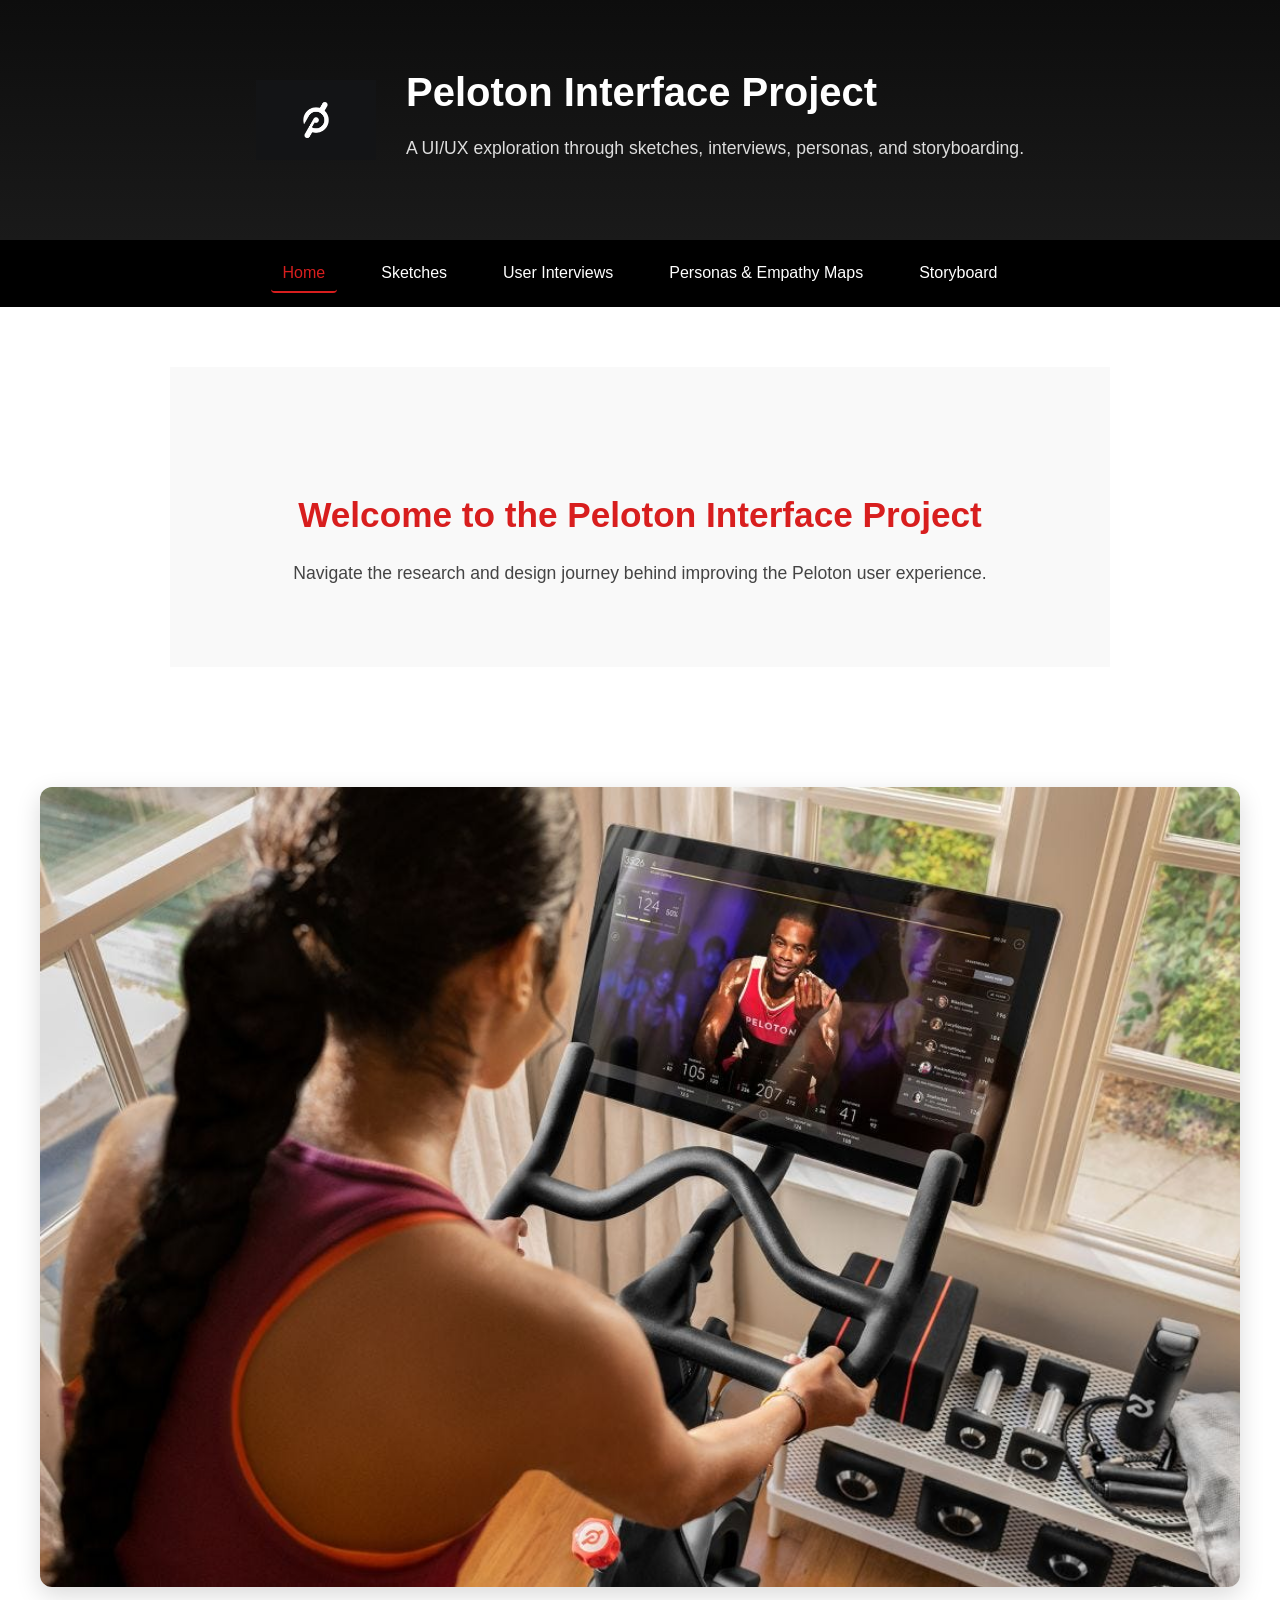
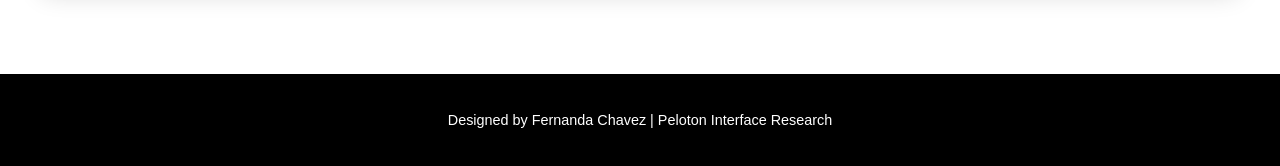
<file: index.html>
<!DOCTYPE html>
<html lang="en">
<head>
  <meta charset="UTF-8">
  <meta name="viewport" content="width=device-width, initial-scale=1.0">
  <title>Peloton Interface Project</title>
  <link rel="stylesheet" href="styles.css">
  <link href="https://fonts.googleapis.com/css2?family=Inter:wght@400;600&family=Playfair+Display:wght@600&display=swap" rel="stylesheet">
</head>
<body>
    <header class="hero-header">
        <div class="hero-content">
          <img src="images/peloton_logo.jpg" alt="Peloton logo" class="hero-logo">
          <div class="hero-text">
            <h1>Peloton Interface Project</h1>
            <p>A UI/UX exploration through sketches, interviews, personas, and storyboarding.</p>
          </div>
        </div>
      </header>
      

  <nav>
    <a href="index.html" class="active">Home</a>
    <a href="sketches.html">Sketches</a>
    <a href="interviews.html">User Interviews</a>
    <a href="personas.html">Personas & Empathy Maps</a>
    <a href="storyboard.html">Storyboard</a>
  </nav>

  <main>
    <section class="intro-section">
        <h2>Welcome to the Peloton Interface Project</h2>
        <p class="lead">
          Navigate the research and design journey behind improving the Peloton user experience.
        </p>
      </section>
  </main>

  <section class="ride-image">
    <img src="images/ride.jpg" alt="Peloton rider in a workout class">
  </section>
  

  <footer>
    <p>Designed by Fernanda Chavez | Peloton Interface Research</p>
  </footer>
</body>
</html>
</file>
<file: styles.css>
/* Import Google Fonts */
@import url('https://fonts.googleapis.com/css2?family=Inter:wght@400;600&family=Playfair+Display:wght@600&display=swap');

:root {
  --hot-pink: #d81e1e;
  --black: #000;
  --white: #fff;
  --text: #333;
}

body {
  font-family: 'Helvetica Neue', Arial, sans-serif;
  margin: 0;
  padding: 0;
  background-color: var(--white);
  color: var(--text);
  line-height: 1.6;
}

header {
  background-color: var(--black);
  color: var(--white);
  padding: 60px 20px;
  text-align: center;
}

header h1 {
  font-family: 'Helvetica Neue', serif;
  font-size: 2.8em;
  margin: 0;
}

header p {
  font-size: 1.2em;
  margin-top: 10px;
}

nav {
  background-color: var(--black);
  display: flex;
  justify-content: center;
  gap: 2rem;
  padding: 14px 0;
}

nav a {
  color: var(--white);
  text-decoration: none;
  font-weight: 500;
  padding: 6px 12px;
  border-radius: 4px;
  transition: color 0.3s ease, border-bottom 0.3s ease;
}

nav a:hover,
nav a.active {
  color: var(--hot-pink);
  border-bottom: 2px solid var(--hot-pink);
}

main {
  max-width: 1000px;
  margin: 0 auto;
  padding: 60px 20px;
}

h2 {
  font-family: 'Helvetica Neue', serif;
  color: var(--hot-pink);
  font-size: 2em;
  text-align: center;
  margin-bottom: 32px;
}

.tab-buttons {
  display: flex;
  justify-content: center;
  gap: 10px;
  margin-bottom: 40px;
  flex-wrap: wrap;
}

.tab-buttons button {
  background-color: var(--black);
  color: var(--white);
  border: none;
  padding: 10px 20px;
  border-radius: 8px;
  cursor: pointer;
  font-size: 1em;
  font-weight: 500;
  transition: background-color 0.3s, transform 0.2s;
}

.tab-buttons button:hover {
  background-color: var(--hot-pink);
  transform: translateY(-2px);
}

.active-tab {
  background-color: var(--hot-pink) !important;
  color: var(--white);
}

.interview-container {
  display: flex;
  flex-wrap: wrap;
  justify-content: space-between;
  gap: 30px;
  padding: 40px 0;
  border-bottom: 1px solid #eee;
}

.interview-text {
  flex: 1 1 55%;
  min-width: 280px;
}

.interview-image {
  flex: 1 1 40%;
  text-align: center;
}

.interview-image img {
  max-width: 100%;
  border-radius: 10px;
  box-shadow: 0 4px 12px rgba(0, 0, 0, 0.08);
  transition: transform 0.3s ease, box-shadow 0.3s ease;
}

.interview-image img:hover {
  transform: translateY(-4px);
  box-shadow: 0 8px 20px rgba(0, 0, 0, 0.15);
}

h3, h4 {
  font-family: 'Helvetica Neue', serif;
  color: var(--text);
}

h3 {
  font-size: 1.6em;
  margin-top: 0;
}

h4 {
  font-size: 1.2em;
  margin: 20px 0 10px;
  color: #555;
}

ul {
  padding-left: 20px;
  margin-bottom: 20px;
}

footer {
  background-color: var(--black);
  color: var(--white);
  padding: 20px;
  text-align: center;
  font-size: 0.9em;
  margin-top: 80px;
}

@media screen and (max-width: 768px) {
  .interview-container {
    flex-direction: column;
  }
  .interview-image img {
    max-width: 90%;
    margin: 0 auto;
  }
}

/* Hero Header Section */
.hero-header {
    background: linear-gradient(to bottom, #0d0d0d 0%, #1a1a1a 100%);
    padding: 60px 20px;
    color: white;
    text-align: left;
    animation: fadeSlideIn 1s ease;
  }
  
  .hero-content {
    display: flex;
    align-items: center;
    justify-content: center;
    max-width: 1200px;
    margin: 0 auto;
    gap: 30px;
    flex-wrap: wrap;
  }
  
  .hero-logo {
    width: 120px;
    height: auto;
    object-fit: contain;
    transition: transform 0.3s ease;
  }
  
  
  
  .hero-logo:hover {
    transform: scale(1.05);
  }
  
  .hero-text h1 {
    font-family: 'Helvetica Neue', Arial, serif;
    font-size: 2.5rem;
    margin: 0;
    color: #ffffff;
  }
  
  .hero-text p {
    font-size: 1.1rem;
    color: #dddddd;
    margin-top: 10px;
  }
  
  /* Animate entrance */
  @keyframes fadeSlideIn {
    from {
      opacity: 0;
      transform: translateY(-10px);
    }
    to {
      opacity: 1;
      transform: translateY(0);
    }
  }
  
  /* Intro Section Styling */
.intro-section {
    background-color: #f9f9f9;
    padding: 80px 20px;
    text-align: center;
    animation: fadeIn 1s ease-in-out;
  }
  
  .intro-section h2 {
    font-family: 'Helvetica Neue', Arial, serif;
    font-size: 2.2rem;
    color: #d81e1e; /* hot pink */
    margin-bottom: 15px;
  }
  
  .intro-section .lead {
    max-width: 700px;
    margin: 0 auto;
    font-size: 1.1rem;
    color: #444;
    line-height: 1.6;
  }
  
  @keyframes fadeIn {
    from { opacity: 0; }
    to { opacity: 1; }
  }
  
  .ride-image {
    max-width: 1200px;
    margin: 60px auto;
    padding: 0 20px;
  }
  
  .ride-image img {
    width: 100%;
    height: auto;
    border-radius: 12px;
    box-shadow: 0 8px 24px rgba(0, 0, 0, 0.15);
    animation: fadeInUp 0.8s ease;
  }
  
  @keyframes fadeInUp {
    from {
      opacity: 0;
      transform: translateY(15px);
    }
    to {
      opacity: 1;
      transform: translateY(0);
    }
  }

  .persona-img {
    display: block;
    max-width: 600px;
    width: 100%;
    height: auto;
    margin: 20px auto;
    border-radius: 12px;
    box-shadow: 0 6px 18px rgba(0, 0, 0, 0.08);
  }
  
  .persona-block {
    max-width: 700px;
    margin: 60px auto;
    text-align: center;
  }
  
  .persona-block h3 {
    font-size: 1.6rem;
    margin-bottom: 12px;
    color: #222;
  }
  
  .persona-img {
    width: 100%;
    max-width: 100%;
    height: auto;
    border-radius: 12px;
    box-shadow: 0 6px 18px rgba(0, 0, 0, 0.08);
    margin-bottom: 16px;
  }
  
  .persona-caption {
    font-size: 1rem;
    color: #444;
    margin-top: 0;
    line-height: 1.5;
  }

  .storyboard-img {
    width: 100%;
    max-width: 100%;
    height: auto;
    border-radius: 10px;
    box-shadow: 0 6px 20px rgba(0, 0, 0, 0.08);
    margin-bottom: 12px;
  }
  
  section {
    padding: 40px 20px;
    max-width: 900px;
    margin: 0 auto;
    text-align: center;
  }
  
  .sketch-img {
    width: 100%;
    max-width: 700px;
    height: auto;
    margin: 20px auto;
    display: block;
    border-radius: 10px;
    box-shadow: 0 6px 18px rgba(0, 0, 0, 0.08);
  }
  
  section h2, section h3 {
    color: #d81e1e;
    margin-top: 40px;
  }
  
  section p {
    font-size: 1.1rem;
    color: #444;
    line-height: 1.6;
    max-width: 750px;
    margin: 0 auto 20px;
  }
  
  section ul {
    text-align: left;
    display: inline-block;
    margin: 20px auto;
    font-size: 1rem;
    line-height: 1.6;
    color: #333;
  }
</file>
